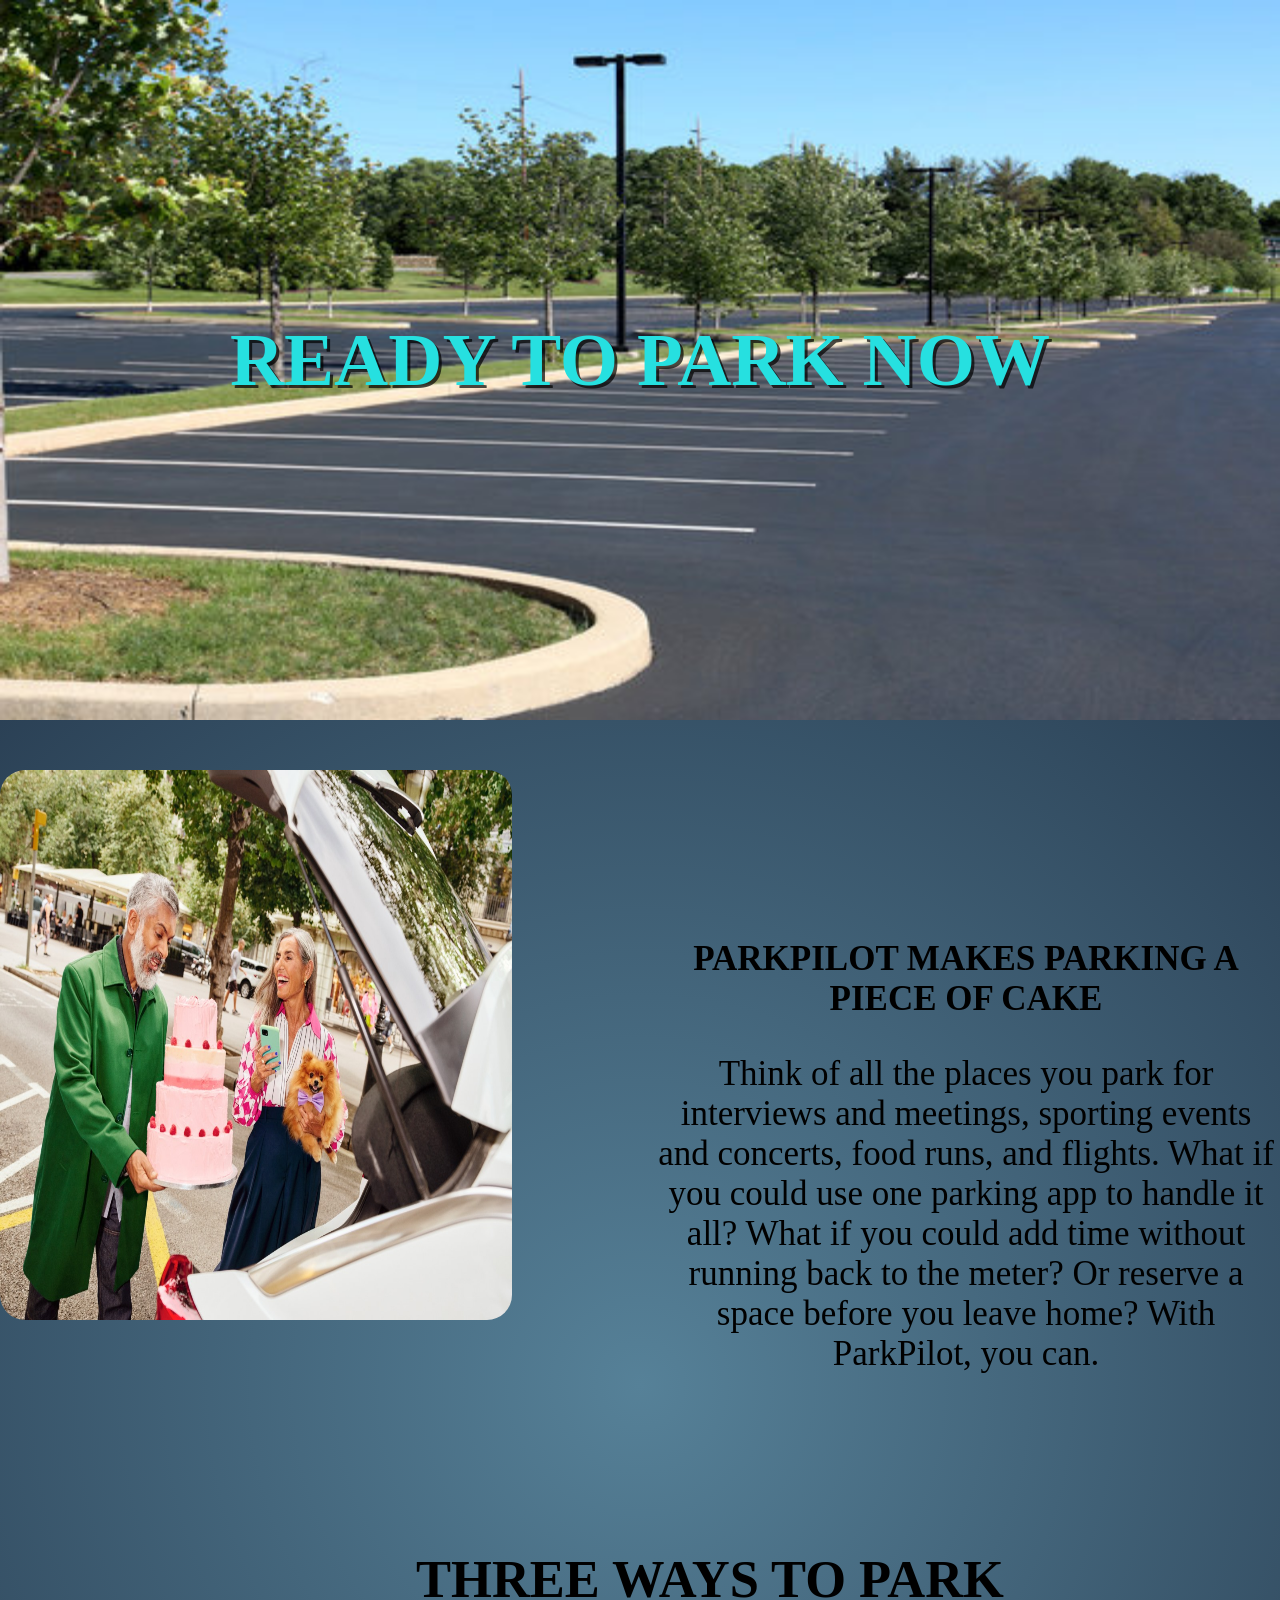
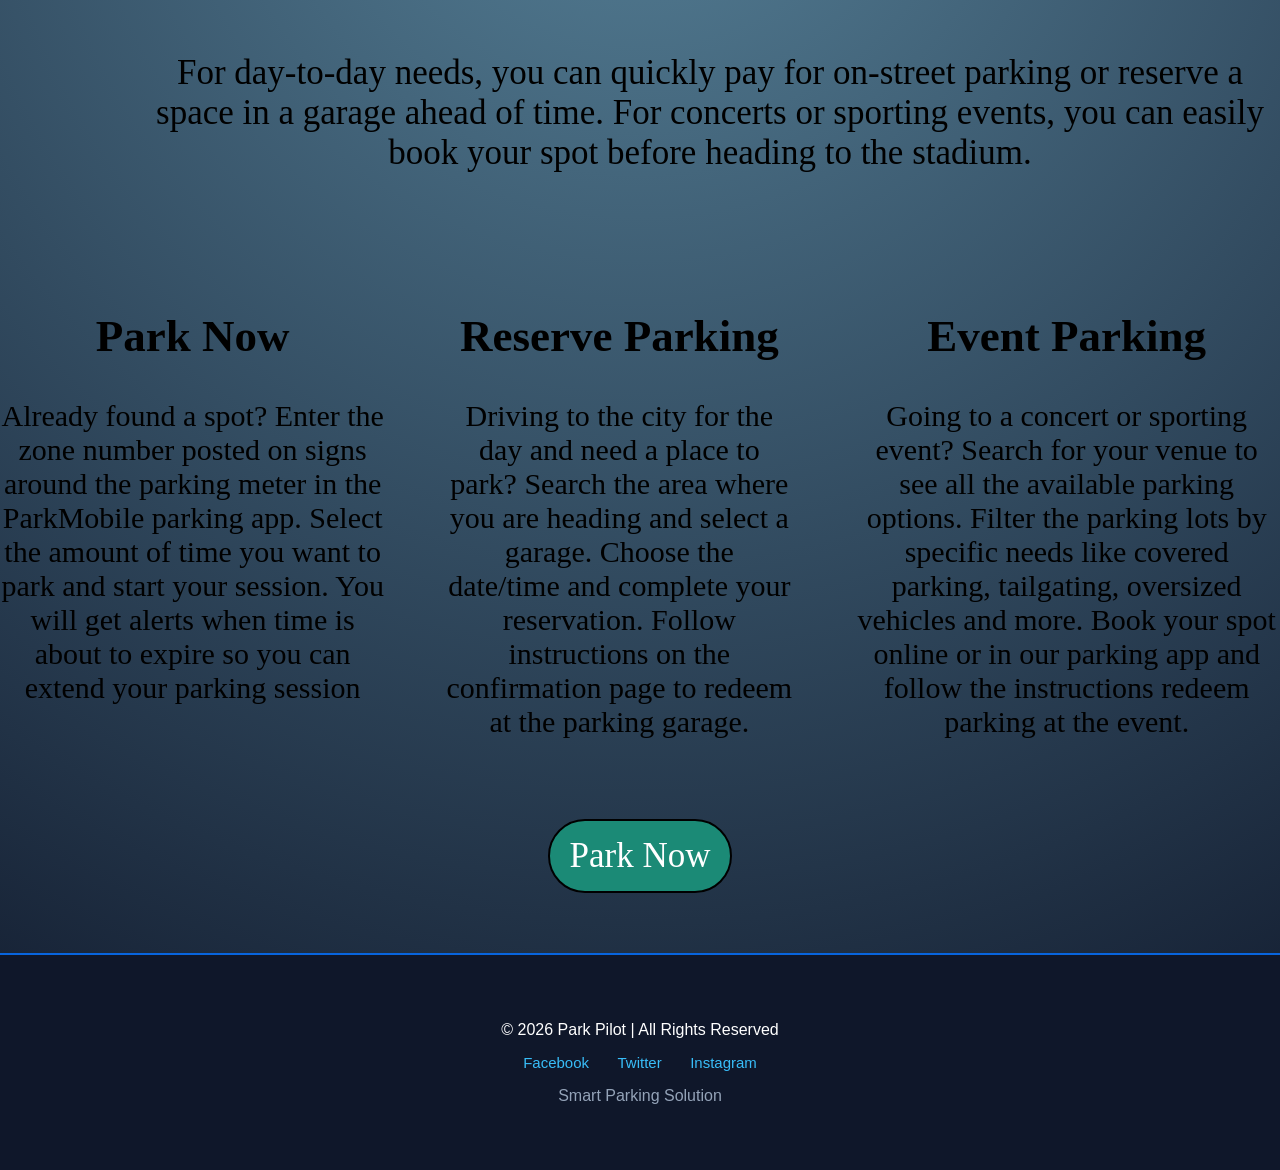
<file: about.html>
<html>
  <head>
    <meta charset="UTF-8" />
    <title>Park Pilot</title>
    <link type="image/png" href="./img/android-chrome-192x192.png" rel="icon" />
    <link rel="stylesheet" href="style.css" />
</head>

  <body>
    <div class="aboutSec-1">
      <img
        src="img/360_F_113270995_v0RgIm4UIV0VFJw30vM4ZeptxaeHZOuK.jpg"
        alt=""
      />
      <h1>READY TO PARK NOW</h1>
    </div>

    <div class="aboutSec-2">
      <img
        src="img/WhatsApp Image 2024-05-13 at 02.34.14_1f004443.jpg"
        alt=""
      />

      <div class="textSec-2">
        <h2>PARKPILOT MAKES PARKING A PIECE OF CAKE</h2>
        <p>
          Think of all the places you park for interviews and meetings, sporting
          events and concerts, food runs, and flights. What if you could use one
          parking app to handle it all? What if you could add time without
          running back to the meter? Or reserve a space before you leave home?
          With ParkPilot, you can.
        </p>
      </div>
    </div>

    <div class="textabout">
      <h2>THREE WAYS TO PARK</h2>
      <p>
        For day-to-day needs, you can quickly pay for on-street parking or
        reserve a space in a garage ahead of time. For concerts or sporting
        events, you can easily book your spot before heading to the stadium.
      </p>
    </div>

    <div class="content-box">
      <div>
        <h2>Park Now</h2>
        <p>
          Already found a spot? Enter the zone number posted on signs around the
          parking meter in the ParkMobile parking app. Select the amount of time
          you want to park and start your session. You will get alerts when time
          is about to expire so you can extend your parking session
        </p>
      </div>

      <div>
        <h2>Reserve Parking</h2>
        <p>
          Driving to the city for the day and need a place to park? Search the
          area where you are heading and select a garage. Choose the date/time
          and complete your reservation. Follow instructions on the confirmation
          page to redeem at the parking garage.
        </p>
      </div>

      <div>
        <h2>Event Parking</h2>
        <p>
          Going to a concert or sporting event? Search for your venue to see all
          the available parking options. Filter the parking lots by specific
          needs like covered parking, tailgating, oversized vehicles and more.
          Book your spot online or in our parking app and follow the
          instructions redeem parking at the event.
        </p>
      </div>
    </div>

    <div class="button">
      <a href="form.html" style="text-decoration: none">
        <button class="buttonpark">Park Now</button>
      </a>
    </div>
    <footer class="Sec-footer">
      <p>&copy; 2026 Park Pilot | All Rights Reserved</p>
      <div class="linksfooter">
        <a href="#">Facebook</a>
        <a href="#">Twitter</a>
        <a href="#">Instagram</a>
      </div>
      <p class="footer-s">Smart Parking Solution</p>
    </footer>
  </body>
</html>
</file>
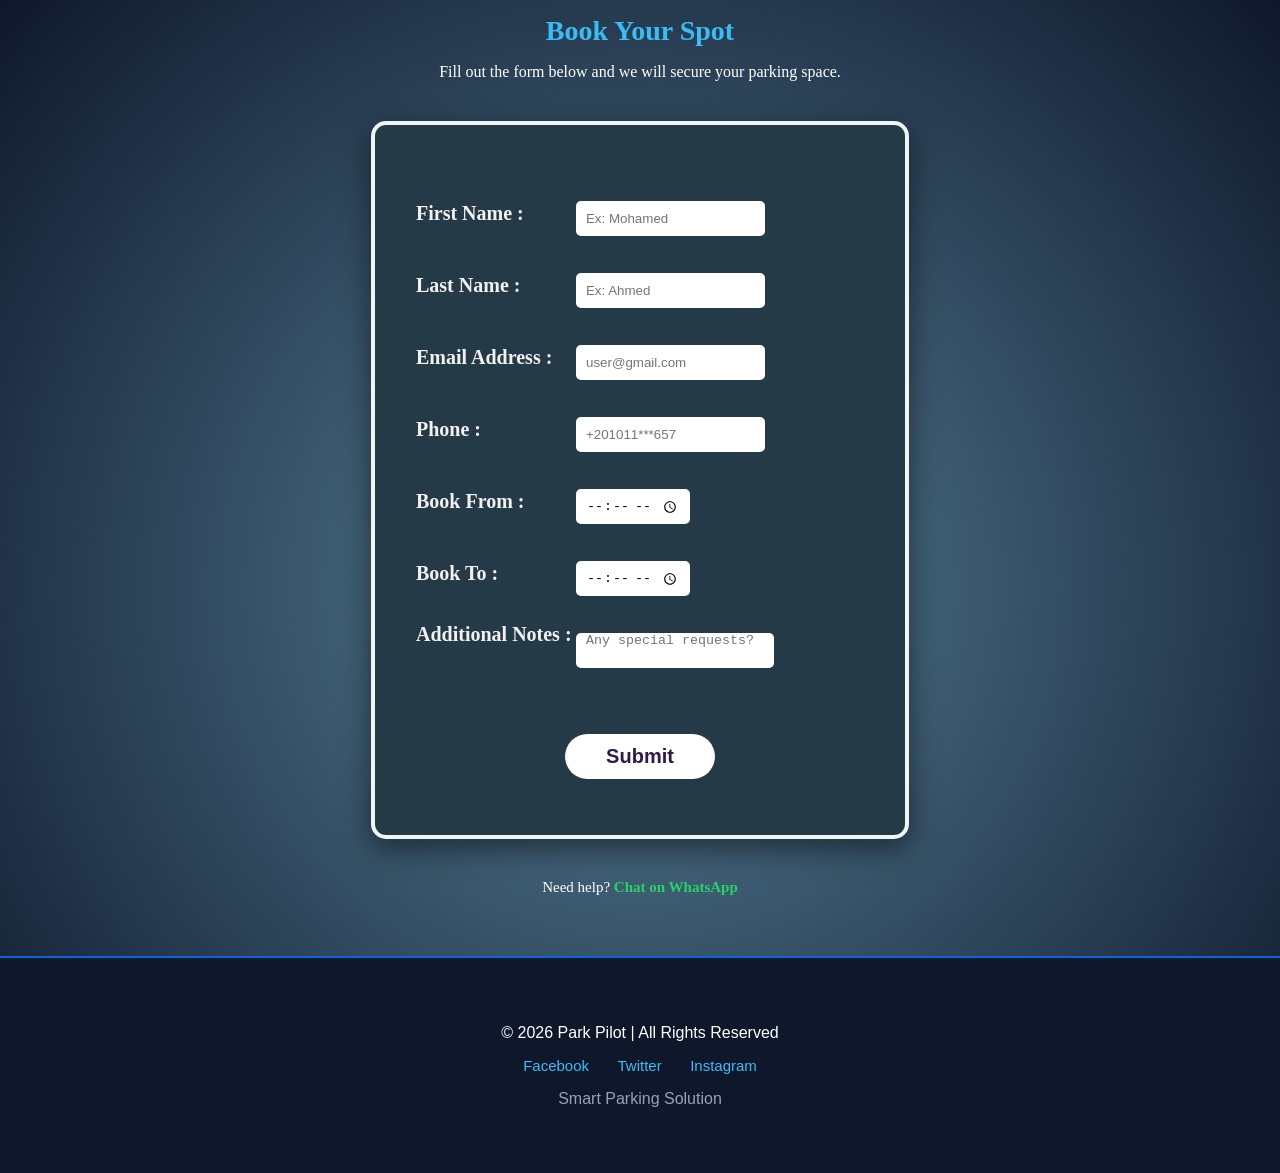
<file: form.html>
<html>
  <head>
    <title>Park pilot</title>
    <link rel="stylesheet" href="style.css" />
  </head>
  <head>
    <title>Document</title>
    <link  type="image/png" href="./img/android-chrome-192x192.png" rel="icon"/>
    <link rel="stylesheet" href="style.css" />
  </head>
  <d class="form-body">
    <div class="headerform">
      <h2>Book Your Spot</h2>
      <p>Fill out the form below and we will secure your parking space.</p>
    </div>
    <div class="form-box">
      <form>
        <table style="width: 80%; border-spacing: 0 25px">
          <tr>
            <td><label for="name">First Name :</label></td>
            <td>
              <input
                type="text"
                id="name"
                name="first name"
                placeholder="Ex: Mohamed"
                required
              />
            </td>
          </tr>

          <tr>
            <td><label for="name">Last Name :</label></td>
            <td>
              <input
                type="text"
                id="name"
                name="last name"
                placeholder="Ex: Ahmed"
                required
              />
            </td>
          </tr>

          <tr>
            <td><label for="email">Email Address :</label></td>
            <td>
              <input
                type="email"
                id="email"
                name="email"
                placeholder="user@gmail.com"
                required
              />
            </td>
          </tr>

          <tr>
            <td><label for="phone">Phone :</label></td>
            <td>
              <input
                type="tel"
                id="phone"
                name="phone"
                placeholder="+201011***657"
                required
              />
            </td>
          </tr>

          <tr>
            <td><label>Book From :</label></td>
            <td><input type="time" name="book_from" required /></td>
          </tr>

          <tr>
            <td><label>Book To :</label></td>
            <td><input type="time" name="book_to" required /></td>
          </tr>

          <tr>
            <td style="vertical-align: top">
              <label for="notes">Additional Notes :</label>
            </td>
            <td>
              <textarea
                id="notes"
                name="notes"
                placeholder="Any special requests?"
                rows="5"
                style="width: 100%"
              ></textarea>
            </td>
          </tr>
        </table>

        <button type="submit" class="submit">Submit</button>
      </form>
    </div>
    <div class="contact">
  <p>Need help? <a href="https://wa.me/201005121073" target="_blank">Chat on WhatsApp</a></p>
</div>
</div>
    <footer class="Sec-footer">
      <p>&copy; 2026 Park Pilot | All Rights Reserved</p>
      <div class="linksfooter">
        <a href="#">Facebook</a>
        <a href="#">Twitter</a>
        <a href="#">Instagram</a>
      </div>
      <p class="footer-s">Smart Parking Solution</p>
    </footer>
    
  </body>
</html>
</file>
<file: style.css>
body {
  background: radial-gradient(circle, #568198 0%, #0f172a 100%); 
}

.NavPar {
  display: flex;
  background-color: rgba(59, 76, 108, 0.9);
  padding: 10px 30px;
  border-radius: 50px;
  width: fit-content;
  margin: 10px;
}

.NavPar a {
  color: white;
  text-decoration: none;
  margin-right: 25px;
  font-size: 30px;
  font-family:cursive;
  transition: 0.3s;
}

.NavPar a:hover {
  color: #38bdf8;
  transform: scale(1.05);
}

.Sec-1 {
  position: relative;
  display: flex;
  justify-content: center;
  align-items: center;    
  margin-top: 20px;
}

.Sec-1 img {
  width: 100%;
  height: 550px;
  display: block; 
}

.Sec-1 h1 {
  position: absolute;
  margin: 0; 
  font-size: 90px;
  color: #166cf6;
  text-shadow:3px 3px 0px rgba(0, 0, 0, 0.7);
  pointer-events: none; 
}


.Sec-2 {
  display: flex;
}

.Sec-2 img {
  width: 600px;
}

.textparkpilot {
  text-align: center;
  margin-top: 200px;
  margin-left: 100px;
  color: rgb(255, 255, 255);
  font-size: 28px;
}

.Sec-3 {
  display: flex;
  justify-content: space-around;
}

.Sec-3 img {
  width: 500px;
  height: 400px;
  border-radius: 20px;
  object-fit: cover;
  transition: transform 0.5s ;
  cursor: pointer;
}
.Sec-3 img:hover {
  transform: scale(1.1)
}

.Sec-3 h3 {
  text-align: center;
  color: rgb(74, 221, 241);
  text-shadow:4px 3px 0px rgba(0, 0, 0, 0.7);
  font-size: 35px;
  font-weight: bold;
  border: 4px solid white;
  border-radius: 15px;

}

h2, p {
  cursor: pointer;
  transition: 0.3s;
}

h2:hover, p:hover {
  transform: scale(1.04);
  color: #ffffff;
  text-shadow:1px 1px 0px rgba(0, 0, 0, 0.7);
  font-style:oblique;
}

body {
  margin: 0;
}

  .aboutSec-1 {
  position: relative;
  display: flex;
  justify-content: center;
  align-items: center; 
  margin-bottom: 50px;
}

.aboutSec-1 img {
  width: 100%;
  height: 720px;
  display: block;
}

.aboutSec-1 h1 {
  position: absolute; 
  margin: 0; 
  font-size: 75px;
  font-weight: bold;
  color: rgb(38, 224, 224);
  text-shadow:3px 3px 0px rgba(0, 0, 0, 0.7);
}

.aboutSec-2 {
  display: flex;

}


.aboutSec-2 img {
  width: 40%;
  height: 550px;
  border-radius: 25px;
}

.aboutSec-2 h2 {
  font-size: 35px;
}

.textSec-2,.textabout {
  display: block;
  margin-top: 140px;
  margin-left: 140px;
  font-size: 35px;
  text-align: center;
}

.content-box {
  display: flex;
  gap: 60px;

  margin-top: 100px;
  font-size: 30px;
  text-align: center;
}

.button {
  text-align: center;
  margin-top: 50px;

}

.buttonpark {
  background-color: rgb(27, 138, 118);
  color: white;
  font-size: 35px;
  font-family: serif;
  padding: 15px 20px;
  border-radius: 50px;
  border: 2px solid rgb(0, 0, 0);
  cursor: pointer;
  transition: 0.3s;
}

.buttonpark:hover {
  background-color: black;
}



  .form-body {
  background-color: #0f172a; 
  
}

.form-box {
  background-color: #243b47; 
  margin: 40px auto;
  width: 450px;
  padding: 40px;
  border-radius: 15px;
  border: 4px solid #f8fcfbf5; 
  display: block;
  box-shadow: 0 10px 30px rgba(0,0,0,0.5);
}


form {
  display: flex;
  flex-direction: column;
}

label {
  color: #f3f0f0;
  font-weight: 500;
  margin-top: 20px;
  font-size: 20px;
  font-weight: bolder;
}

input, textarea{
  height: 35px;
  margin-top: 10px;
  border-radius: 5px;
  border: none;
  padding: 0 10px;
}
textarea {
  resize: none
}

input:hover {
  border: 2px solid #000000;
  transform: scale(1.1);
  transition: 0.5s;
}

.time {
  display: flex;
  flex-direction: column;
}
.time input {
  width: 48%; 
}

.submit {
  margin-top: 40px;
  height: 45px;
  width: 150px;
  align-self: center;
  border-radius: 25px;
  border: none;
  background: white;
  color: #2e1a4d;
  font-weight: bold;
  font-size: 20px;
  cursor: pointer;
  transition: 0.3s;
}

.submit:hover {
  background: #00edf17d;
  transform: scale(1.2);
}

.headerform {
    text-align: center;
    margin-bottom: 30px;
    color: white;
    margin-top: 15px;
}

.headerform h2 {
    color: #38bdf8;
    font-size: 28px;
    margin-bottom: 10px;
}

.contact{
    
    text-align: center;
    margin-top: 30px;
  }
.contact p {
    color: white;
    font-size: 15px;
}

.contact a {
    color: #25d366;
    text-decoration: none;
    font-weight: bold;
    transition: 0.3s;
}

.contact a:hover {
    text-decoration: underline;
    
}




.Sec-footer {
    background: #0f172a;
    color: white;
    text-align: center;
    padding: 50px 0;
    margin-top: 60px;
    border-top: 2px solid rgb(8, 101, 222);
    font-family: sans-serif;
}

.Sec-footer p {
    font-size: 16px;
    margin-bottom: 15px;
}

.linksfooter {
    margin-bottom: 15px;
}

.linksfooter a {
    color: #38bdf8;
    text-decoration: none;
    margin: 0 12px;
    font-size: 15px;
    transition: 0.3s ease;
}

.linksfooter a:hover {
    color: white;
    text-decoration: underline;
}

.footer-s {
    font-size: 13px;
    color: #94a3b8;
    margin-top: 15px;
    display: block;
}





html, body {
    min-width: 1200px; 
    overflow-x: auto;
}

img { 
    max-width: none !important;
}
</file>
